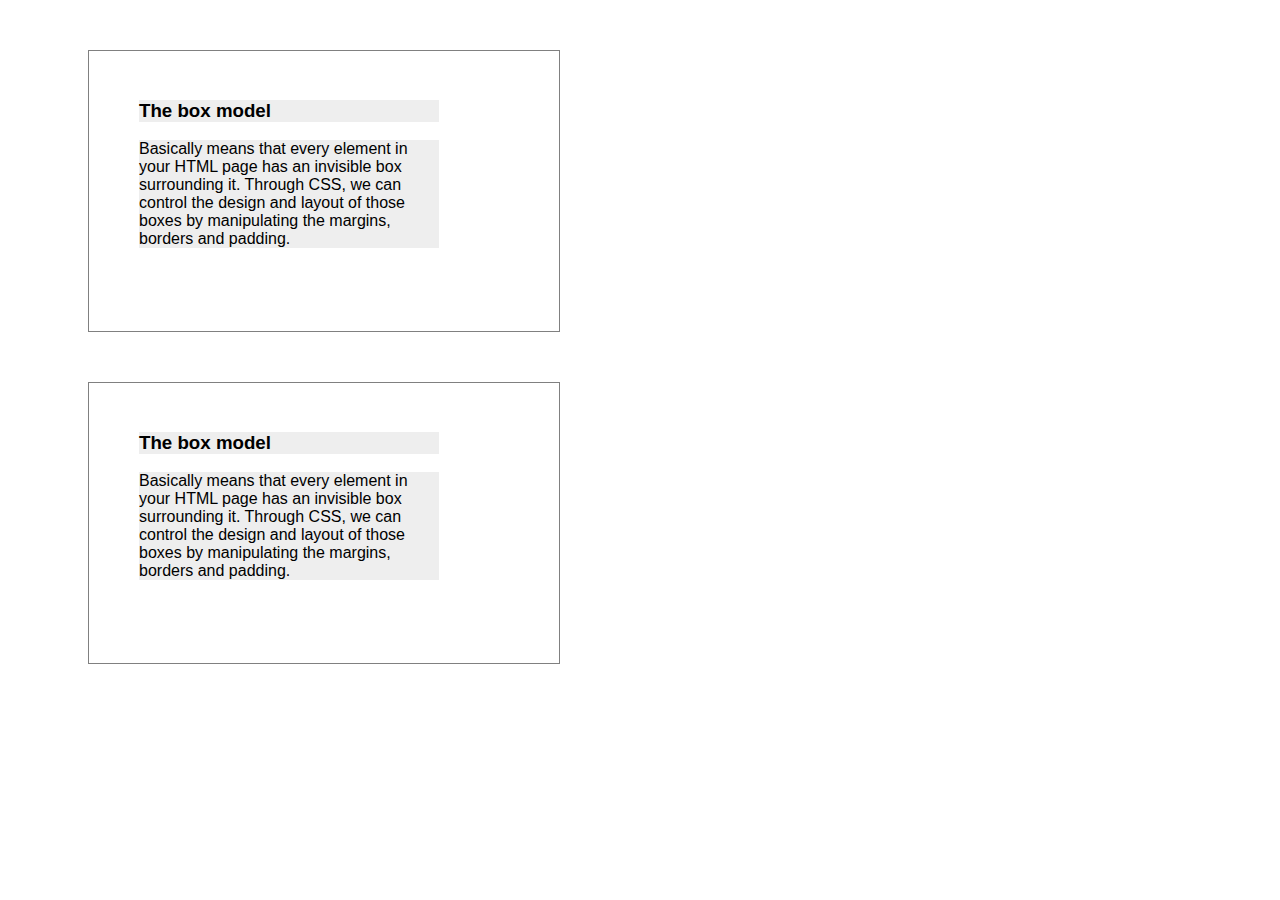
<file: 01-html-css-js/index.html>
<!DOCTYPE html>
<html lang="en">
<head>
  <meta charset="UTF-8">
  <meta http-equiv="X-UA-Compatible" content="IE=edge">
  <meta name="viewport" content="width=device-width, initial-scale=1.0">
  <title>CCLab Sp22</title>
  <link rel="stylesheet" href="css/style.css">
</head>

<body>
  <div>
		<h3>
			The box model
		</h3>
		<p>
			Basically means that every element in your HTML page has an invisible box surrounding it. Through CSS, we can control the design and layout of those boxes by manipulating the margins, borders and padding.
		</p>
	</div>

	<div>
		<h3>
			The box model
		</h3>
		<p>
			Basically means that every element in your HTML page has an invisible box surrounding it. Through CSS, we can control the design and layout of those boxes by manipulating the margins, borders and padding.
		</p>
	</div>
</body>

</html>
</file>
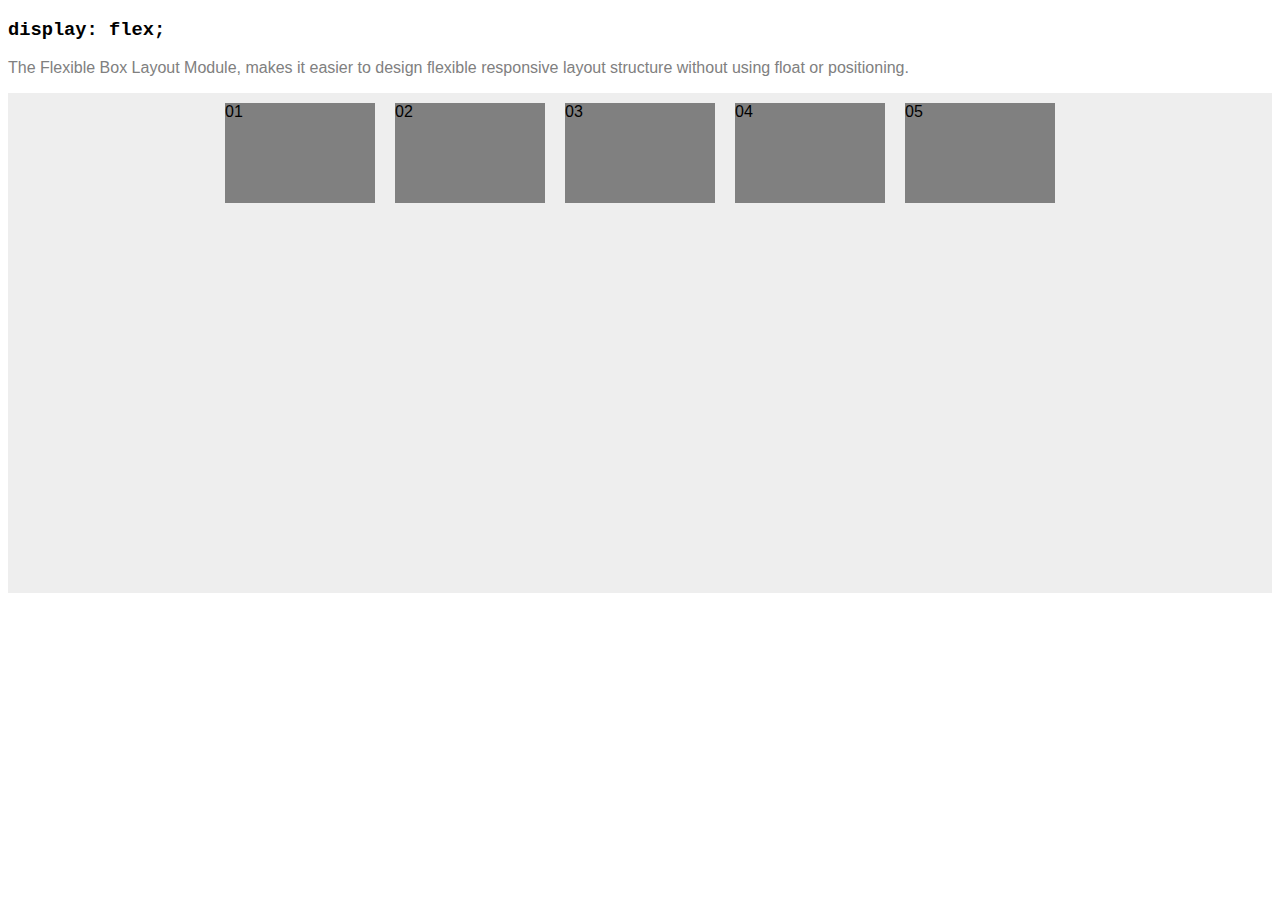
<file: 02-html-css-js/index.html>
<!DOCTYPE html>
<html lang="en">

<head>
  <meta charset="UTF-8">
  <meta http-equiv="X-UA-Compatible" content="IE=edge">
  <meta name="viewport" content="width=device-width, initial-scale=1.0">
  <title>CCLab Sp22</title>
  <link rel="stylesheet" href="css/style.css">
</head>

<body>
	<h3>display: flex;</h3>
	<p>The Flexible Box Layout Module, makes it easier to design flexible responsive layout structure without using float or positioning.</p>

	<div class="flexible-container">
		<div class="small-box">01</div>
		<div class="small-box">02</div>
		<div class="small-box">03</div>
		<div class="small-box">04</div>
		<div class="small-box">05</div>
	</div>
</body>

</html>
</file>
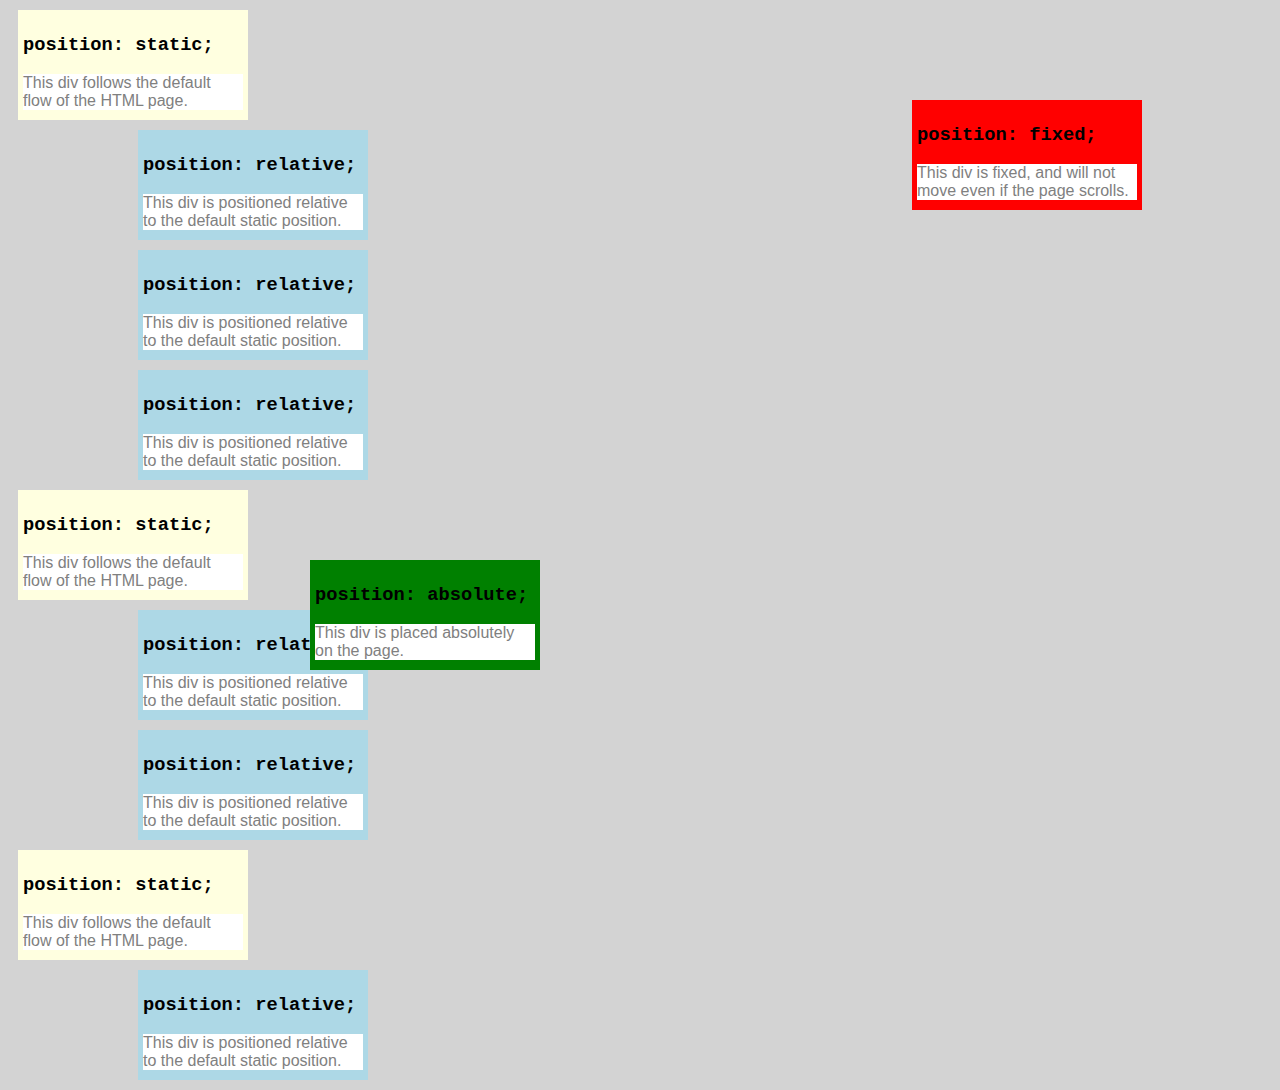
<file: 03-html-css-js/index.html>
<!DOCTYPE html>
<html lang="en">
<head>
  <meta charset="UTF-8">
  <meta http-equiv="X-UA-Compatible" content="IE=edge">
  <meta name="viewport" content="width=device-width, initial-scale=1.0">
  <link rel="stylesheet" href="css/style.css">
  <title>CCLab</title>
</head>

<body>
	<div class="static-div">
		<h3>position: static;</h3>
		<p>This div follows the default flow of the HTML page.</p>
	</div>

	<div class="relative-div">
		<h3>position: relative;</h3>
		<p>This div is positioned relative to the default static position.</p>
	</div>

	<div class="relative-div">
		<h3>position: relative;</h3>
		<p>This div is positioned relative to the default static position.</p>
	</div>

	<div class="relative-div">
		<h3>position: relative;</h3>
		<p>This div is positioned relative to the default static position.</p>
	</div>

	<div class="static-div">
		<h3>position: static;</h3>
		<p>This div follows the default flow of the HTML page.</p>
	</div>

	<div class="relative-div">
		<h3>position: relative;</h3>
		<p>This div is positioned relative to the default static position.</p>
	</div>

	<div class="relative-div">
		<h3>position: relative;</h3>
		<p>This div is positioned relative to the default static position.</p>
	</div>

	<div class="static-div">
		<h3>position: static;</h3>
		<p>This div follows the default flow of the HTML page.</p>
	</div>

	<div class="relative-div">
		<h3>position: relative;</h3>
		<p>This div is positioned relative to the default static position.</p>
	</div>

	<!-- absolute position -->
	<div class="absolute-div">
		<h3>position: absolute;</h3>
		<p>This div is placed absolutely on the page.</p>
	</div>

	<!-- fixed position -->
	<div class="fixed-div">
		<h3>position: fixed;</h3>
		<p>This div is fixed, and will not move even if the page scrolls.</p>
	</div>
</body>
</html>
</file>
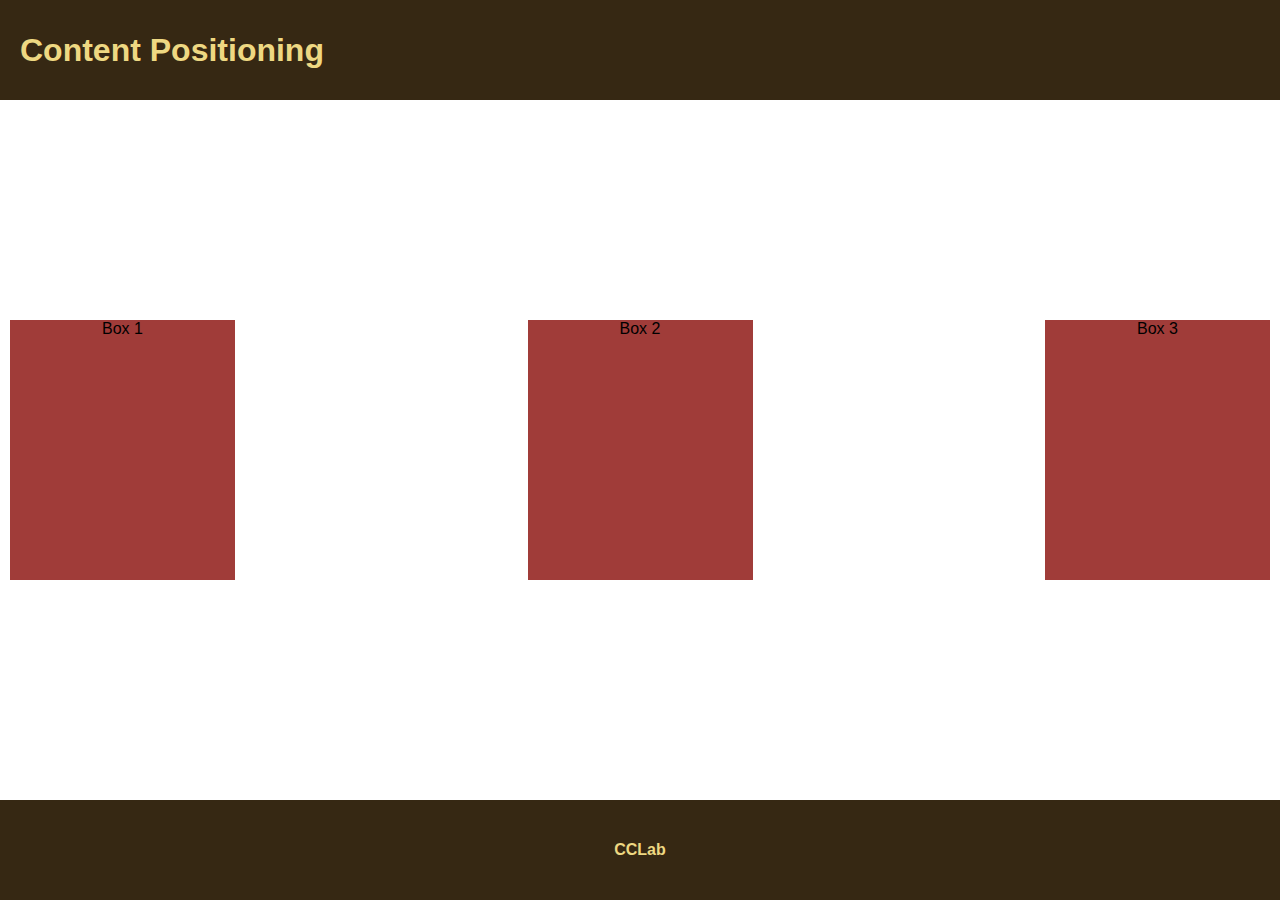
<file: 04-html-css-js/index.html>
<!DOCTYPE html>
<html lang="en">

<head>
  <meta charset="UTF-8">
  <meta http-equiv="X-UA-Compatible" content="IE=edge">
  <meta name="viewport" content="width=device-width, initial-scale=1.0">

  <link rel="stylesheet" href="css/style.css">

  <title>CCLab</title>
</head>

<body>
  <!-- header -->
  <div class="header">
    <h1>Content Positioning</h1>
  </div>

    <div class="containerArchs">
      <div class="archs">Box 1</div>
      <div class="archs">Box 2</div>
      <div class="archs">Box 3</div>
    </div>

  <div class="footer">
    <h4>CCLab</h4>
  </div>
</body>

</html>
</file>
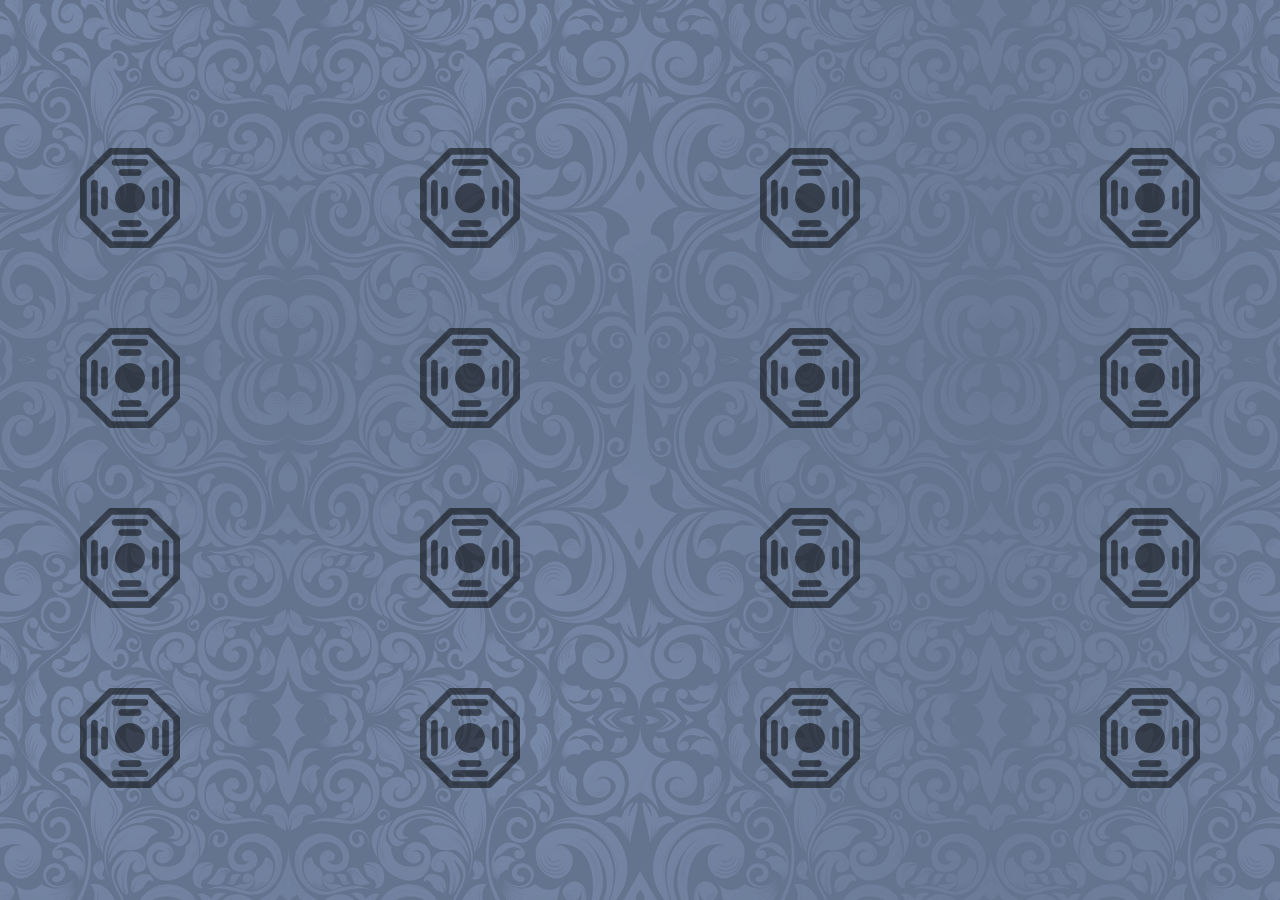
<file: 05-html-css-js/index.html>
<!DOCTYPE html>
<html lang="en">

<head>
  <meta charset="UTF-8">
  <meta http-equiv="X-UA-Compatible" content="IE=edge">
  <meta name="viewport" content="width=device-width, initial-scale=1.0">

  <link href="https://fonts.googleapis.com/css?family=Orbitron:700&display=swap" rel="stylesheet">
  <link rel="stylesheet" href="css/style.css">

  <title>CCLab</title>
</head>

<body>
		<!--Tao Pattern Start-->
  	<div class="pattern">
  			<div><image src="images/tao.png" width=100%></image></div>
  			<div><image src="images/tao.png" width=100%></image></div>
  			<div><image src="images/tao.png" width=100%></image></div>
  			<div><image src="images/tao.png" width=100%></image></div>
  			<div><image src="images/tao.png" width=100%></image></div>
  			<div><image src="images/tao.png" width=100%></image></div>
  			<div><image src="images/tao.png" width=100%></image></div>
  			<div><image src="images/tao.png" width=100%></image></div>
  			<div><image src="images/tao.png" width=100%></image></div>
  			<div><image src="images/tao.png" width=100%></image></div>
  			<div><image src="images/tao.png" width=100%></image></div>
  			<div><image src="images/tao.png" width=100%></image></div>
  			<div><image src="images/tao.png" width=100%></image></div>
  			<div><image src="images/tao.png" width=100%></image></div>
  			<div><image src="images/tao.png" width=100%></image></div>
  			<div><image src="images/tao.png" width=100%></image></div>
  </div>
		<!--Tao Pattern End-->
	</body>

</html>
</file>
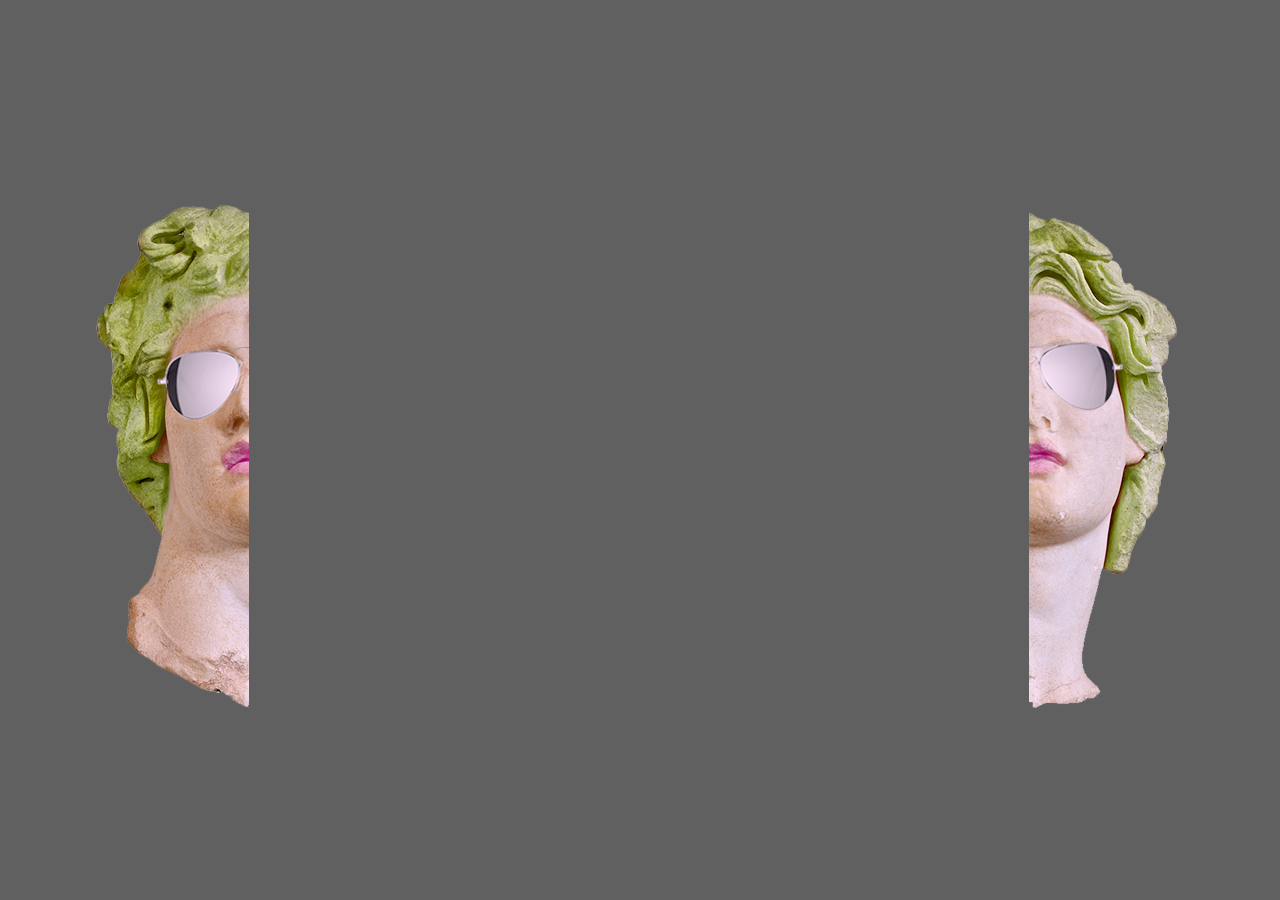
<file: 06-html-css-js/index.html>
<!DOCTYPE html>
<html lang="en">

<head>
  <meta charset="UTF-8">
  <meta http-equiv="X-UA-Compatible" content="IE=edge">
  <meta name="viewport" content="width=device-width, initial-scale=1.0">
  <link rel="stylesheet" href="css/style.css">
  <title>CCLab</title>
</head>
<body>

  <!--Head-L Fixed Position -->
  <div class="fixed-HeadL">
    <image src="images/headL.png"></image>
  </div>

  <!--Head-R Absolute Position -->
  <div class="absolute-HeadR">
    <image src="images/headR.png"></image>
  </div>

  <!--Eyes Gif -->
  <div class="eyeL">
    <image src="images/redEye2.gif"></image>
  </div>
  <div class="eyeR">
    <image src="images/redEye2.gif"></image>
  </div>

  <!--Hover Glasses -->
  <div class="glassesL">
    <image src="images/glassesL.png"></image>
  </div>
  <div class="glassesR">
    <image src="images/glassesR.png"></image>
  </div>

</body>

</html>
</file>
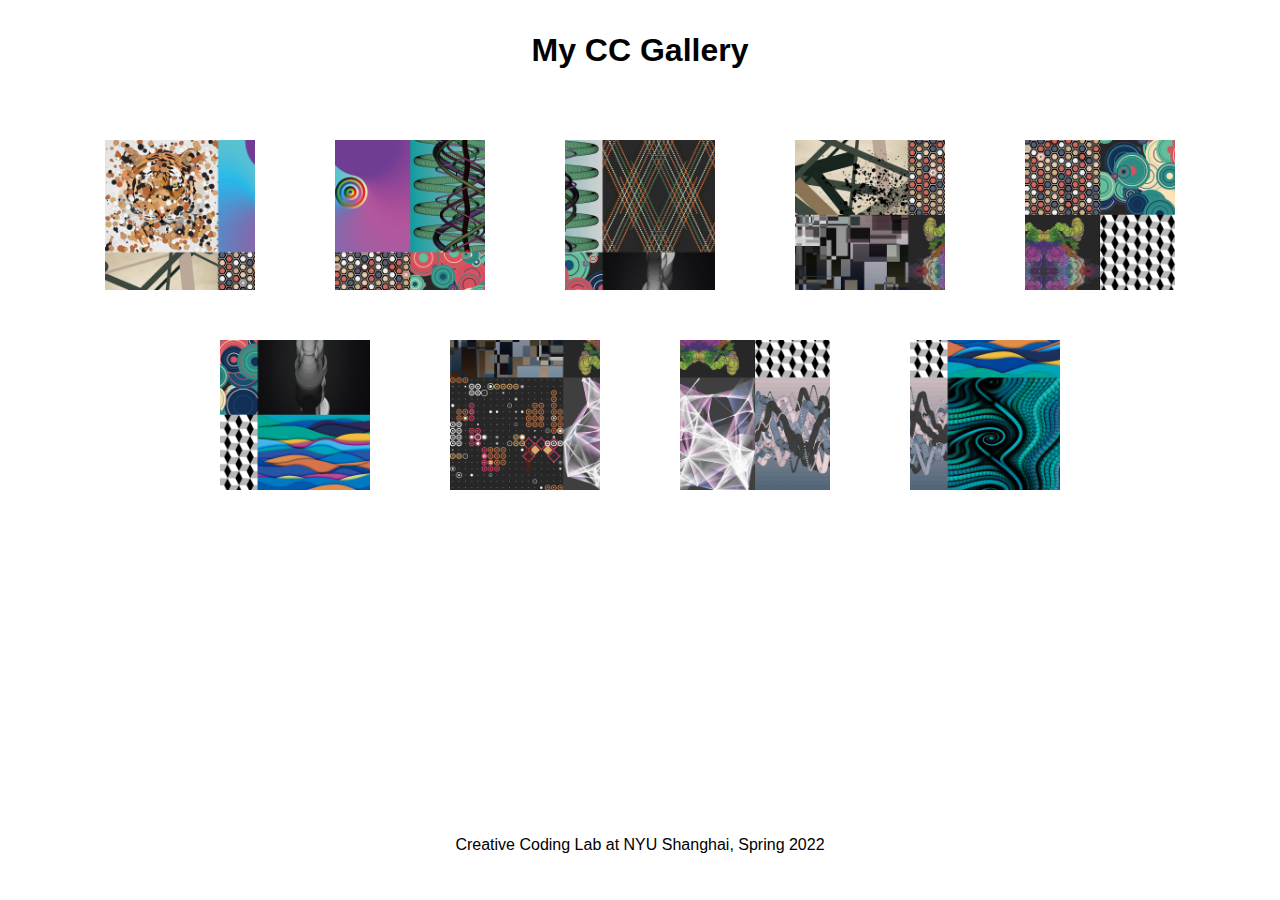
<file: 07-html-css-js/index.html>
<!DOCTYPE html>
<html lang="en">

<head>
  <meta charset="UTF-8">
  <meta http-equiv="X-UA-Compatible" content="IE=edge">
  <meta name="viewport" content="width=device-width, initial-scale=1.0">
  <link rel="stylesheet" href="css/style.css">
  <title>CCLab</title>
</head>
<body>

<body>
  <!-- header 1 -->
  <div class="header">
    <div class="">
      <h1>My CC Gallery</h1>
    </div>
  </div>

  <!-- main content -->
  <div class="content">

    <div class="content-box">
      <image src="images/1.png" width=100%></image>
    </div>
    <div class="content-box">
      <image src="images/2.png" width=100%></image>
    </div>
    <div class="content-box">
      <image src="images/3.png" width=100%></image>
    </div>
    <div class="content-box">
      <image src="images/4.png" width=100%></image>
    </div>
    <div class="content-box">
      <image src="images/5.png" width=100%></image>
    </div>
    <div class="content-box">
      <image src="images/6.png" width=100%></image>
    </div>
    <div class="content-box">
      <image src="images/7.png" width=100%></image>
    </div>
    <div class="content-box">
      <image src="images/8.png" width=100%></image>
    </div>
    <div class="content-box">
      <image src="images/9.png" width=100%></image>
    </div>

  </div>

  <!-- footer -->
  <div class="footer">
    <div>
      Creative Coding Lab at NYU Shanghai, Spring 2022
    </div>
  </div>

</body>
</html>
</file>
<file: 01-html-css-js/css/style.css>
body {
	font-family: 'Helvetica';
}
h3 {
	background-color: #EEE;
}
p {
	background-color: #EEE;
}

div {
	width: 300px;
	height: 250px;

	border-style: solid;
	border-width: 1px;
	border-color: gray;

	padding: 30px 120px 0px 50px;
	margin: 50px 80px;
}
</file>
<file: 02-html-css-js/css/style.css>
body {
	font-family: "Helvetica";
}

h3 {
	font-family: "Courier New";
	color: black;
}

p {
	color: gray;
}

.small-box {
	background-color: gray;
	width: 150px;
	height: 100px;
	margin: 10px;
}

.flexible-container {
	background-color: #EEEEEE;
	width: 100%;
	height: 500px;
	
	/* Play with the properties below! */

	display: flex;

	flex-direction: row;
	/*flex-direction: row-reverse;*/
	/*flex-direction: column;*/
	/*flex-direction: column-reverse;*/

	flex-wrap: wrap;
	/*flex-wrap: nowrap;*/
	align-content: flex-start;
	/*align-content: center;*/
	/*align-content: flex-end;*/

	justify-content: center;
	/*justify-content: flex-start;*/
	/*justify-content: flex-end;*/
	/*justify-content: space-around;*/
	/*justify-content: space-between;*/

	/*align-items: center;*/
	align-items: flex-start;
	/*align-items: flex-end;*/
	/*align-items: stretch;*/
}
</file>
<file: 03-html-css-js/css/style.css>
body {
	font-family: "Helvetica";
	background-color: lightgray;
}

h3 {
	font-family: "Courier New";
	color: black;
}

p {
	background-color: white;
	color: gray;
}

div {
	background-color: gray;
	width: 220px;
	height: 100px;
	margin: 10px;
	padding: 5px;
}

.static-div {
	background-color: lightyellow;
}

.relative-div  {
	background-color: lightblue;
	position: relative;
	left: 120px;
}

.absolute-div {
	background-color: green;
	position: absolute;
	left: 300px;
	top: 550px;
	color: white;
}

.fixed-div {
	background-color: red;
	position: fixed;
	right: 10%;
	top: 10%;
	color: white;
}
</file>
<file: 04-html-css-js/css/style.css>
* {
  margin: 0;
  padding: 0;
  box-sizing: border-box;
}

html {
  height: 100%;
  font-family: Helvetica;
}

body {
  height: 100%;
  font-family: 'Roboto', sans-serif;
  background-color: #fdf7aa
}

.header, .body, .mainContainer, .footer {
  display: flex;
}

.header {
  width: 100%;
  height: 100px;
  background-color: #362813;
  color: #eed882;
  align-items: center;
  padding: 20px;
}

.containerArchs {
  display: flex;
  background-color: #FFFFFF;
  width: 100%;
  height: calc(100% - 200px);
  flex-flow:row;
  align-items: center;
  justify-content: space-between;
  align-content: align;
}

.archs {
  display: flex;
  background-color: #a03c39;
  flex-flow:row;
  margin: 10px;
  justify-content:center;
  flex-shrink: 0;
  flex-basis:auto;
  width: 225px;
  height: 260px;
}

.footer {
  width: 100%;
  height: 100px;
  background-color: #362813;
  color: #eed882;
  justify-content: center;
  align-items: center;
}
</file>
<file: 05-html-css-js/css/style.css>
html, body {
	height: 100%;
  width: 100%;
	margin: 0 auto;
}

body {
	font-family: "Helvetica";
	background-color: #606060;
	background-image: url(backPatt2.png);
	color: black;
	/* mix-blend-mode: darken; */
}

.pattern {
	position: absolute;
	top: 150px;
	display: inline-grid;
	grid-gap: 80px;
	width: 100%;
	grid-template-columns: 100px 100px 100px 100px;
	grid-template-rows: 100px 100px 100px 100px;
	align-items: center;
	justify-content: space-around;
	opacity: 0.5;
}
</file>
<file: 06-html-css-js/css/style.css>
/* https://alligator.io/css/exploring-blend-modes/ */

html, body {
	height: 100%;
  width: 100%;
	margin: 0 auto;
}

body {
	font-family: "Helvetica";
	background-color: #606060;
	color: black;
}

.fixed-HeadL {
	position: fixed;
	left: 15px;
	top: 60px;
}

.absolute-HeadR {
	position: absolute;
	right: 21px;
	top: 60px;
}

.eyeL {
	position: fixed;
	left: 2px;
	top: 172px;
	transform: scale(0.06);
	opacity: 0.8;
}

.eyeR {
	position: absolute;
	right: 7px;
	top: 162px;
	transform: scale(0.06);
	opacity: 0.8;
}

.glassesL {
	position: fixed;
	left: 128px;
	top: 310px;
	transform: rotate3d(0,1,0,0deg);
	transition: 1s ease-in;
}
.glassesL:hover {
	transform: rotate3d(0,1,0,70deg) translateX(-40px);
}

.glassesR {
	position: absolute;
	right: 145px;
	top: 310px;
	transform: rotate3d(0,1,0,0deg);
	transition: 1s ease-in;
}
.glassesR:hover {
	transform: rotate3d(0,1,0,70deg) translateX(60px);
}

@-webkit-keyframes rotation {
	from {
		-webkit-transform: rotate(0deg);
	} to {
		-webkit-transform: rotate(359deg);
		}
}
</file>
<file: 07-html-css-js/css/style.css>
/**
_____
Properties for the flex container

flex-direction
flex-wrap
flex-flow
justify-content
align-items
align-content

Visit the website below and try the properties and values.
https://www.w3schools.com/css/css3_flexbox.asp
**/

html {
  height: 100%;
}

body {
  margin: 0;
  height: 100%;
  font-family: Helvetica;
}

p {
  color: gray;
  margin: 5px;
}

h1 {
  margin: 0;
}

.header, .content, .footer {
  display: flex;
  /* justify-content: center; */
  /* align-items: center; */
}

.header {
  /* background-color: #F00; */
  width: 100%;
  height: 100px;
  justify-content: center;
  align-items: center;
}

.content {
  /* background-color: #FF0; */
  width: 100%;
  height: 80%;
  flex-wrap: wrap;
  align-content: flex-start;
  justify-content: center;
}

.footer {
  clear: both;
  /* background-color: #999; */
  width: 100%;
  height: 50px;
  justify-content: center;
  align-items: center;
}

.content-box {
  background-color: #EEE;
  width: 150px;
  height: 120px;
  margin: 40px;
}

.content-box:hover {
  background-color: lightgray;
}
</file>
